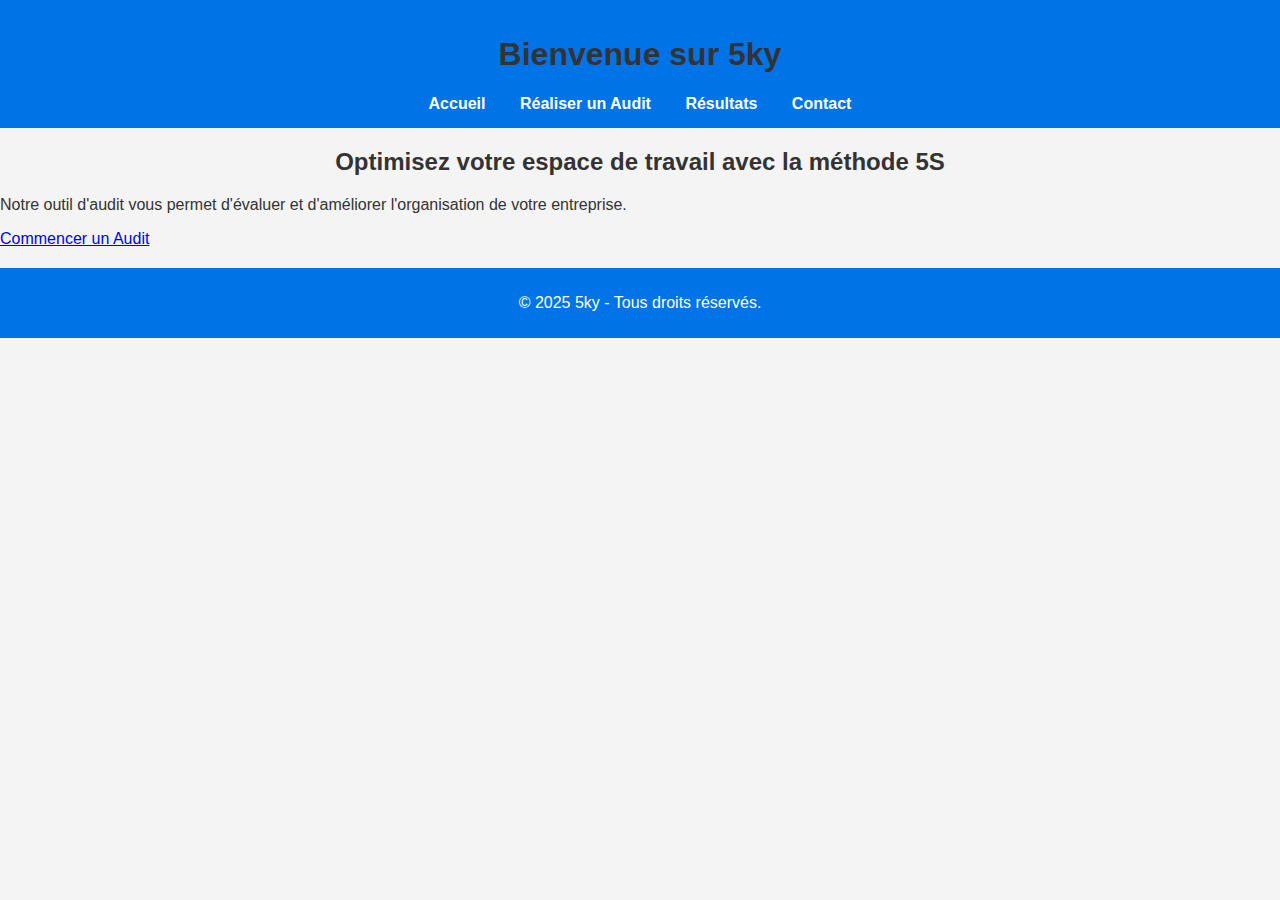
<file: index.html>
<!DOCTYPE html>
<html lang="fr">
<head>
    <meta charset="UTF-8">
    <meta name="viewport" content="width=device-width, initial-scale=1.0">
    <title>Accueil - 5ky</title>
    <link rel="stylesheet" href="style.css">
</head>
<body>

    <header>
        <h1>Bienvenue sur 5ky</h1>
        <nav>
            <a href="index.html">Accueil</a>
            <a href="audit.html">Réaliser un Audit</a>
            <a href="resultats.html">Résultats</a>
            <a href="contact.html">Contact</a>
        </nav>
    </header>

    <section class="intro">
        <h2>Optimisez votre espace de travail avec la méthode 5S</h2>
        <p>Notre outil d'audit vous permet d'évaluer et d'améliorer l'organisation de votre entreprise.</p>
        <a href="audit.html" class="btn">Commencer un Audit</a>
    </section>

    <footer>
        <p>&copy; 2025 5ky - Tous droits réservés.</p>
    </footer>

</body>
</html>
</file>
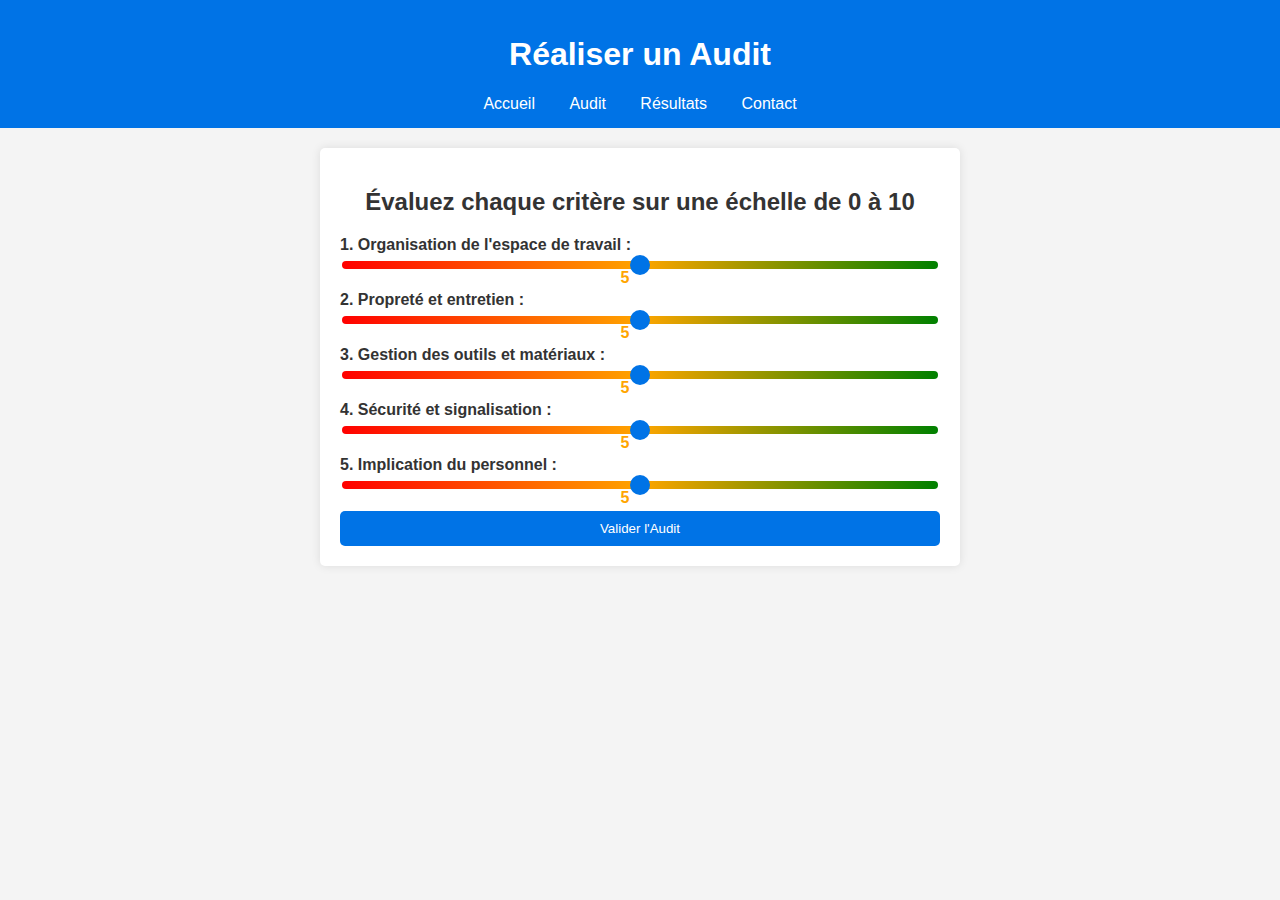
<file: audit.html>
<!DOCTYPE html>
<html lang="fr">
<head>
    <meta charset="UTF-8">
    <meta name="viewport" content="width=device-width, initial-scale=1.0">
    <title>Audit - 5ky</title>
    <link rel="stylesheet" href="audit.css">
</head>
<body>

    <header>
        <h1>Réaliser un Audit</h1>
        <nav>
            <a href="index.html">Accueil</a>
            <a href="audit.html">Audit</a>
            <a href="resultats.html">Résultats</a>
            <a href="contact.html">Contact</a>
        </nav>
    </header>

    <form id="auditForm">
        <h2>Évaluez chaque critère sur une échelle de 0 à 10</h2>

        <!-- Liste des questions avec curseurs -->
        <div class="audit-question">
            <label for="q1">1. Organisation de l'espace de travail :</label>
            <div class="slider-container">
                <input type="range" id="q1" min="0" max="10" value="5" class="slider">
                <span class="value">5</span>
            </div>
        </div>

        <div class="audit-question">
            <label for="q2">2. Propreté et entretien :</label>
            <div class="slider-container">
                <input type="range" id="q2" min="0" max="10" value="5" class="slider">
                <span class="value">5</span>
            </div>
        </div>

        <div class="audit-question">
            <label for="q3">3. Gestion des outils et matériaux :</label>
            <div class="slider-container">
                <input type="range" id="q3" min="0" max="10" value="5" class="slider">
                <span class="value">5</span>
            </div>
        </div>

        <div class="audit-question">
            <label for="q4">4. Sécurité et signalisation :</label>
            <div class="slider-container">
                <input type="range" id="q4" min="0" max="10" value="5" class="slider">
                <span class="value">5</span>
            </div>
        </div>

        <div class="audit-question">
            <label for="q5">5. Implication du personnel :</label>
            <div class="slider-container">
                <input type="range" id="q5" min="0" max="10" value="5" class="slider">
                <span class="value">5</span>
            </div>
        </div>

        <button type="submit">Valider l'Audit</button>
    </form>

    <script src="audit.js"></script>

</body>
</html>
</file>
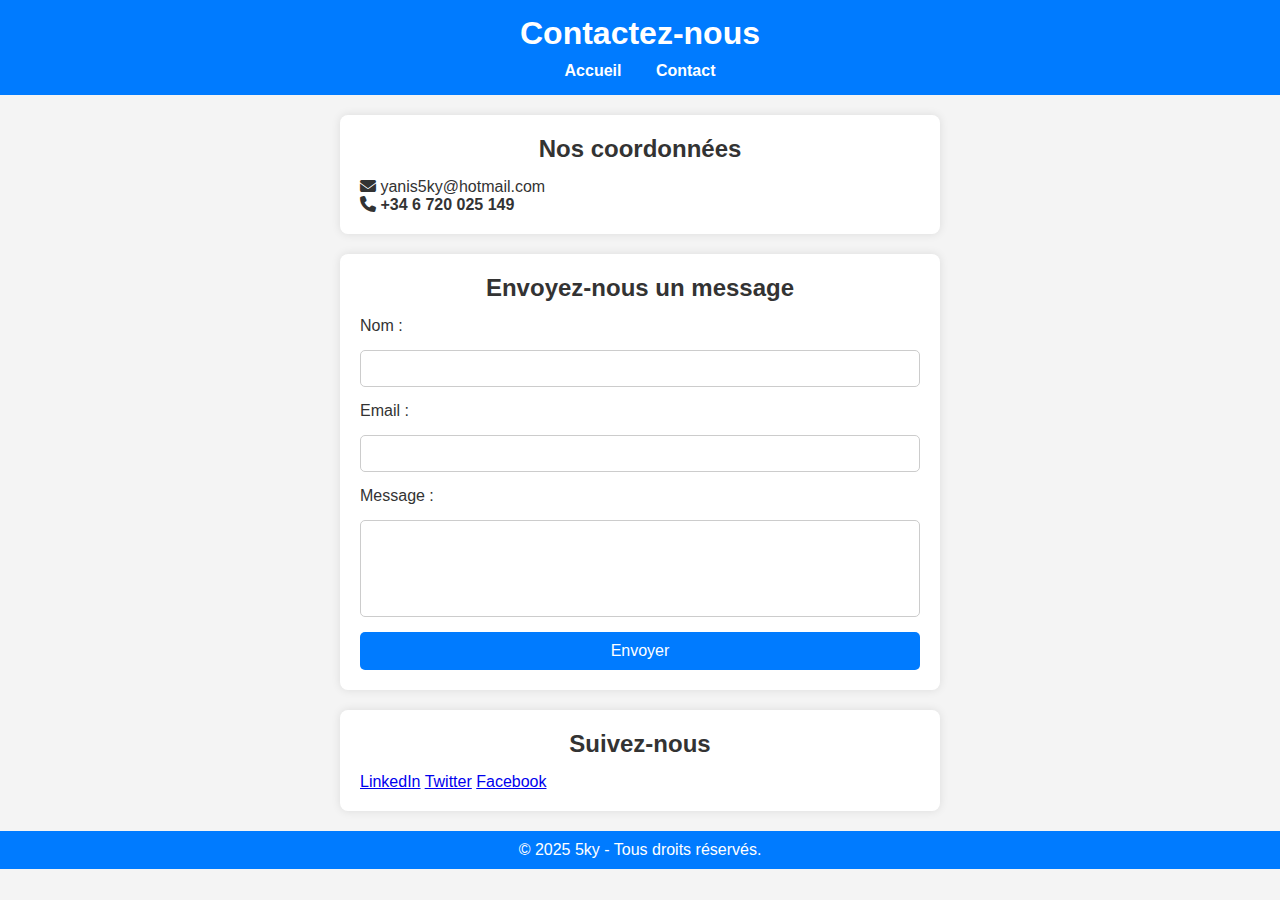
<file: contact.html>
<!DOCTYPE html>
<html lang="fr">
<head>
    <meta charset="UTF-8">
    <meta name="viewport" content="width=device-width, initial-scale=1.0">
    <title>Contact - 5ky</title>
    <link rel="stylesheet" href="style_contact.css">
<link rel="stylesheet" href="https://cdnjs.cloudflare.com/ajax/libs/font-awesome/6.5.1/css/all.min.css">
</head>
<body>

    <header>
        <h1>Contactez-nous</h1>
        <nav>
            <a href="index_fr.html">Accueil</a>
            <a href="contact.html">Contact</a>
        </nav>
    </header>

    <section class="contact-info">
        <h2>Nos coordonnées</h2>
       <p><i class="fa-solid fa-envelope"></i> </strong> yanis5ky@hotmail.com</p>
<p><i class="fa-solid fa-phone"></i> <strong>+34 6 720 025 149</strong></p>
    </section>

    <section class="contact-form">
        <h2>Envoyez-nous un message</h2>
        <form action="#" method="post">
            <label for="name">Nom :</label>
            <input type="text" id="name" name="name" required>

            <label for="email">Email :</label>
            <input type="email" id="email" name="email" required>

            <label for="message">Message :</label>
            <textarea id="message" name="message" rows="5" required></textarea>

            <button type="submit">Envoyer</button>
        </form>
    </section>

    <section class="social-media">
        <h2>Suivez-nous</h2>
        <a href="#" class="social-link">LinkedIn</a>
        <a href="#" class="social-link">Twitter</a>
        <a href="#" class="social-link">Facebook</a>
    </section>

    <footer>
        <p>&copy; 2025 5ky - Tous droits réservés.</p>
    </footer>

</body>
</html>
</file>
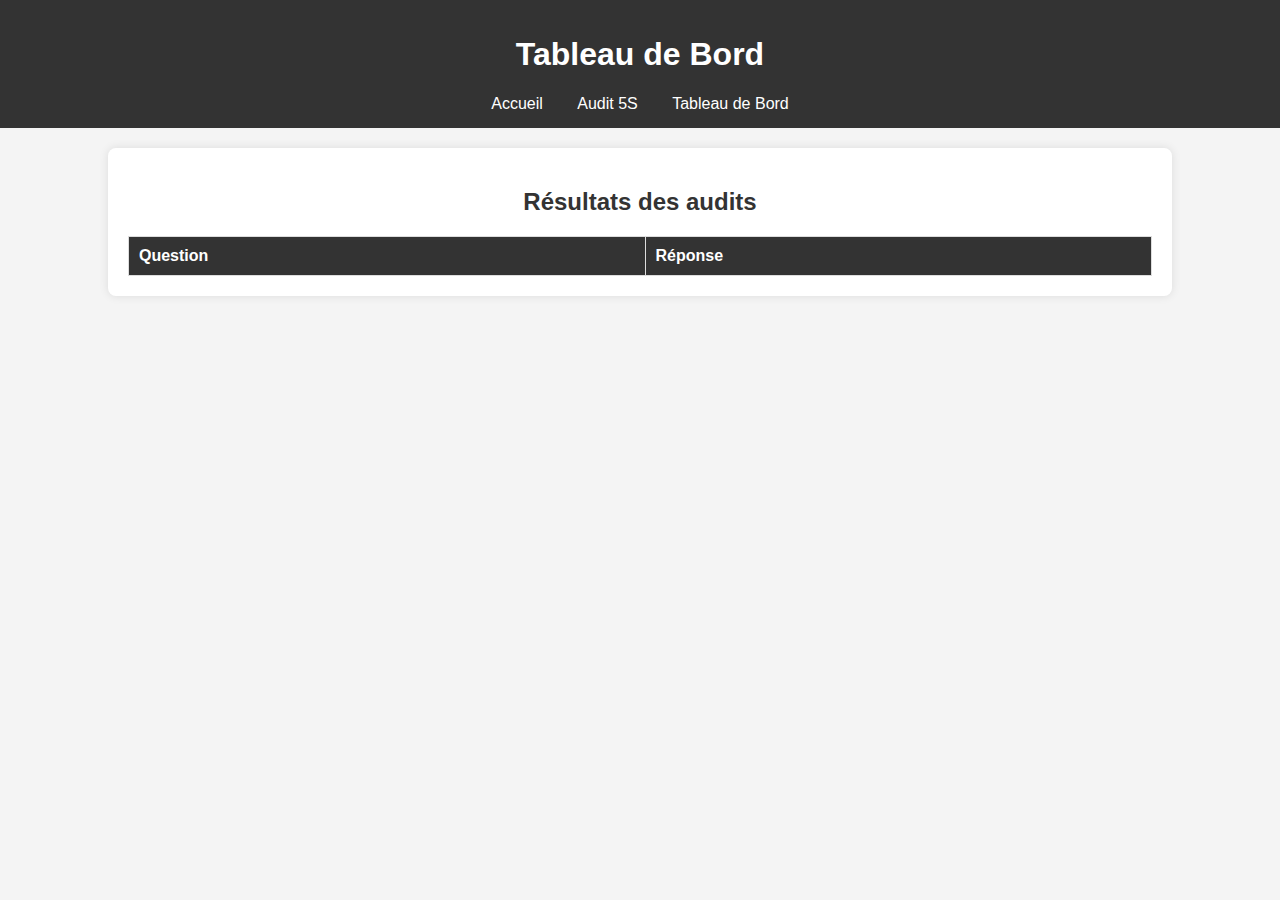
<file: dashboard.html>
<!DOCTYPE html>
<html lang="fr">
<head>
    <meta charset="UTF-8">
    <meta name="viewport" content="width=device-width, initial-scale=1.0">
    <title>Tableau de Bord - 5ky</title>
    <link rel="stylesheet" href="style_dashboard.css">
</head>
<body>

    <header>
        <h1>Tableau de Bord</h1>
        <nav>
            <a href="index.html">Accueil</a>
            <a href="audit.html">Audit 5S</a>
            <a href="dashboard.html">Tableau de Bord</a>
        </nav>
    </header>

    <section class="dashboard">
        <h2>Résultats des audits</h2>
        <table>
            <thead>
                <tr>
                    <th>Question</th>
                    <th>Réponse</th>
                </tr>
            </thead>
            <tbody id="audit-results">
                <!-- Résultats affichés ici -->
            </tbody>
        </table>
    </section>

    <script src="dashboard.js"></script>
</body>
</html>
</file>
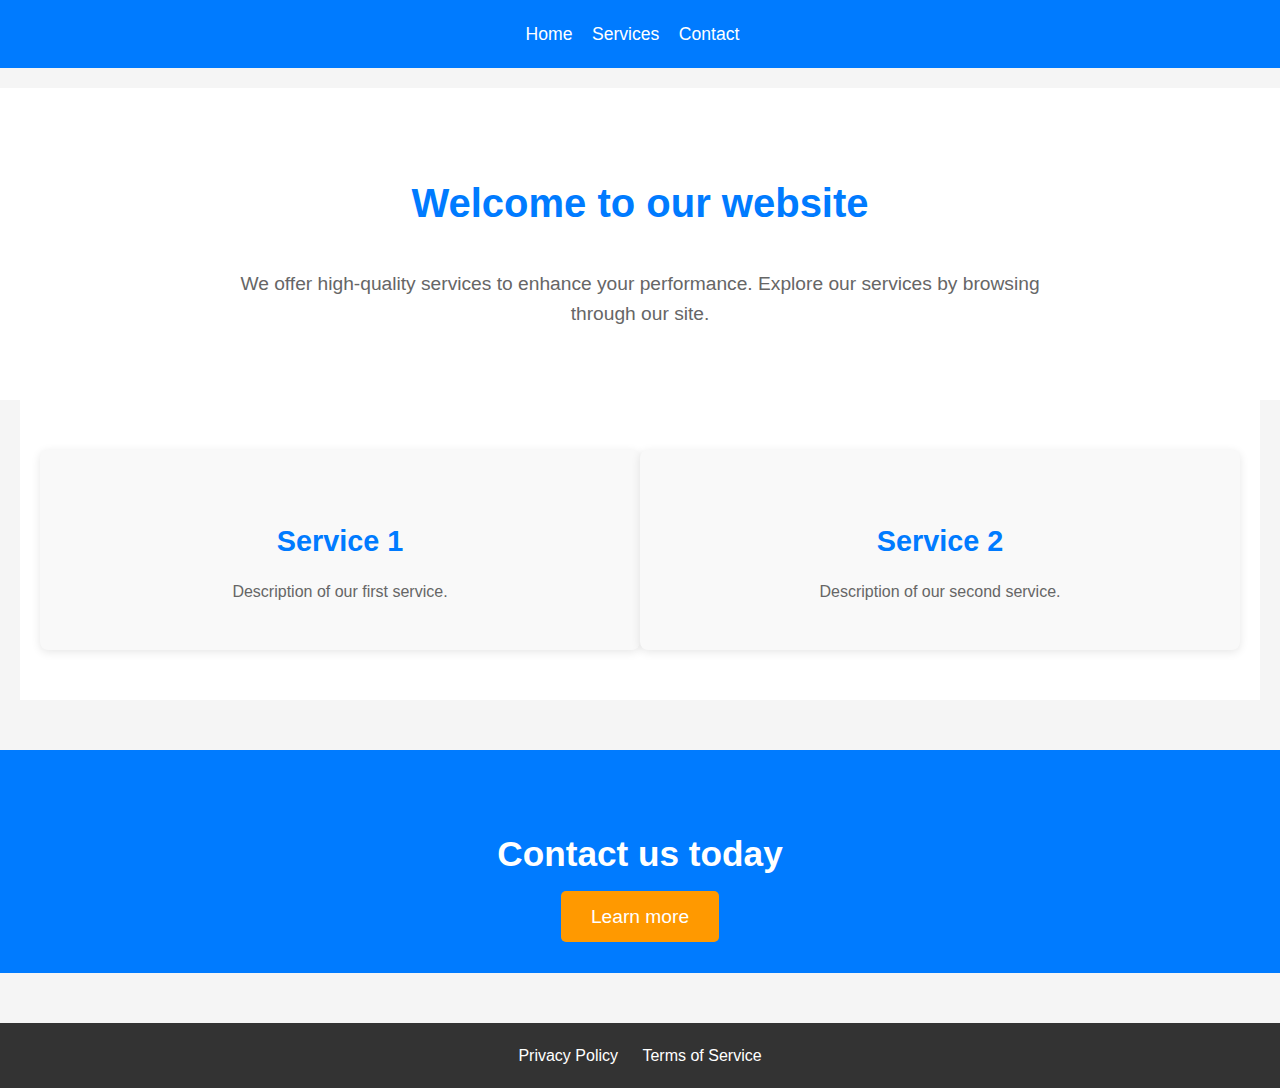
<file: index_en.html>
<!DOCTYPE html>
<html lang="en">
<head>
    <meta charset="UTF-8">
    <meta name="viewport" content="width=device-width, initial-scale=1.0">
    <title>Home Page - English Version</title>
    <link rel="stylesheet" href="style_en.css">
</head>
<body>

<header>
    <nav>
        <a href="index_en.html">Home</a>
        <a href="services_en.html">Services</a>
        <a href="contact.html">Contact</a>
    </nav>
</header>

<div class="intro">
    <h2>Welcome to our website</h2>
    <p>We offer high-quality services to enhance your performance. Explore our services by browsing through our site.</p>
</div>

<div class="services">
    <div class="service-item">
        <h4>Service 1</h4>
        <p>Description of our first service.</p>
    </div>
    <div class="service-item">
        <h4>Service 2</h4>
        <p>Description of our second service.</p>
    </div>
</div>

<div class="cta">
    <h3>Contact us today</h3>
    <a href="contact.html" class="cta-button">Learn more</a>
</div>

<footer>
    <div class="footer-links">
        <a href="privacy_en.html">Privacy Policy</a>
        <a href="terms_en.html">Terms of Service</a>
    </div>
</footer>

</body>
</html>
</file>
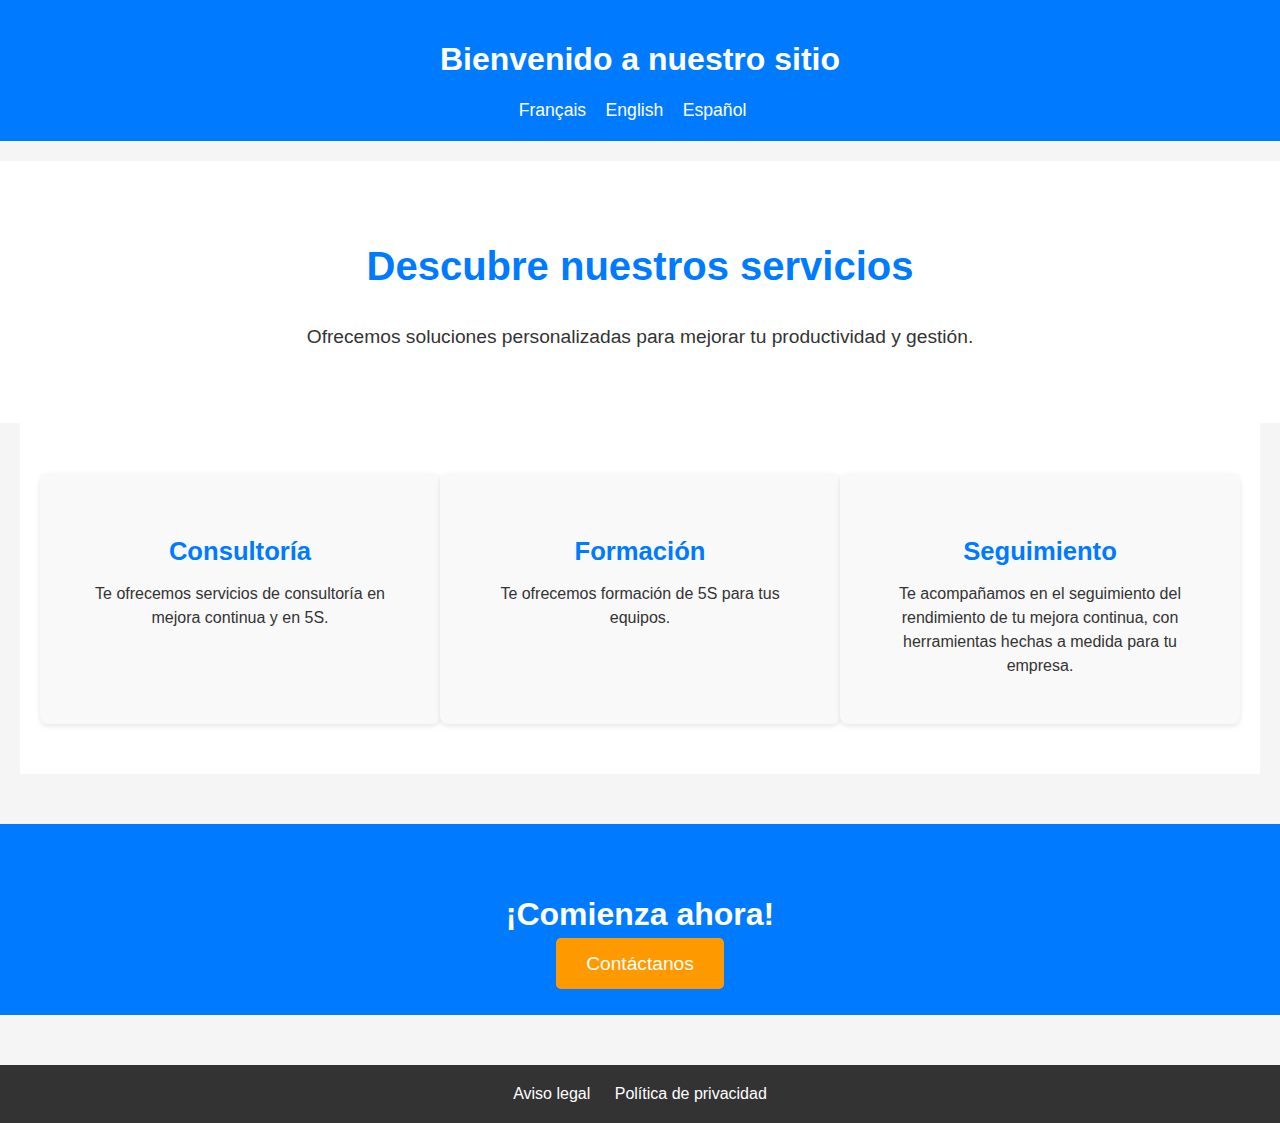
<file: index_es.html>
<!DOCTYPE html>
<html lang="es">
<head>
    <meta charset="UTF-8">
    <meta name="viewport" content="width=device-width, initial-scale=1.0">
    <title>Inicio - Versión en Español</title>
    <link rel="stylesheet" href="style_es.css">
</head>
<body>
    <header>
        <h1>Bienvenido a nuestro sitio</h1>
        <nav>
            <a href="index_fr.html">Français</a>
            <a href="index_en.html">English</a>
            <a href="index_es.html">Español</a>
        </nav>
    </header>
    
    <section class="intro">
        <h2>Descubre nuestros servicios</h2>
        <p>Ofrecemos soluciones personalizadas para mejorar tu productividad y gestión.</p>
    </section>

    <section class="services">
        <div class="service-item">
            <h4>Consultoría</h4>
            <p>Te ofrecemos servicios de consultoría en mejora continua y en 5S.</p>
        </div>
        <div class="service-item">
            <h4>Formación</h4>
            <p>Te ofrecemos formación de 5S para tus equipos.</p>
        </div>
        <div class="service-item">
            <h4>Seguimiento</h4>
            <p>Te acompañamos en el seguimiento del rendimiento de tu mejora continua, con herramientas hechas a medida para tu empresa.</p>
        </div>
    </section>

    <section class="cta">
        <h3>¡Comienza ahora!</h3>
        <a href="contact.html" class="cta-button">Contáctanos</a>
    </section>

    <footer>
        <div class="footer-links">
            <a href="#">Aviso legal</a>
            <a href="#">Política de privacidad</a>
        </div>
    </footer>
</body>
</html>
</file>
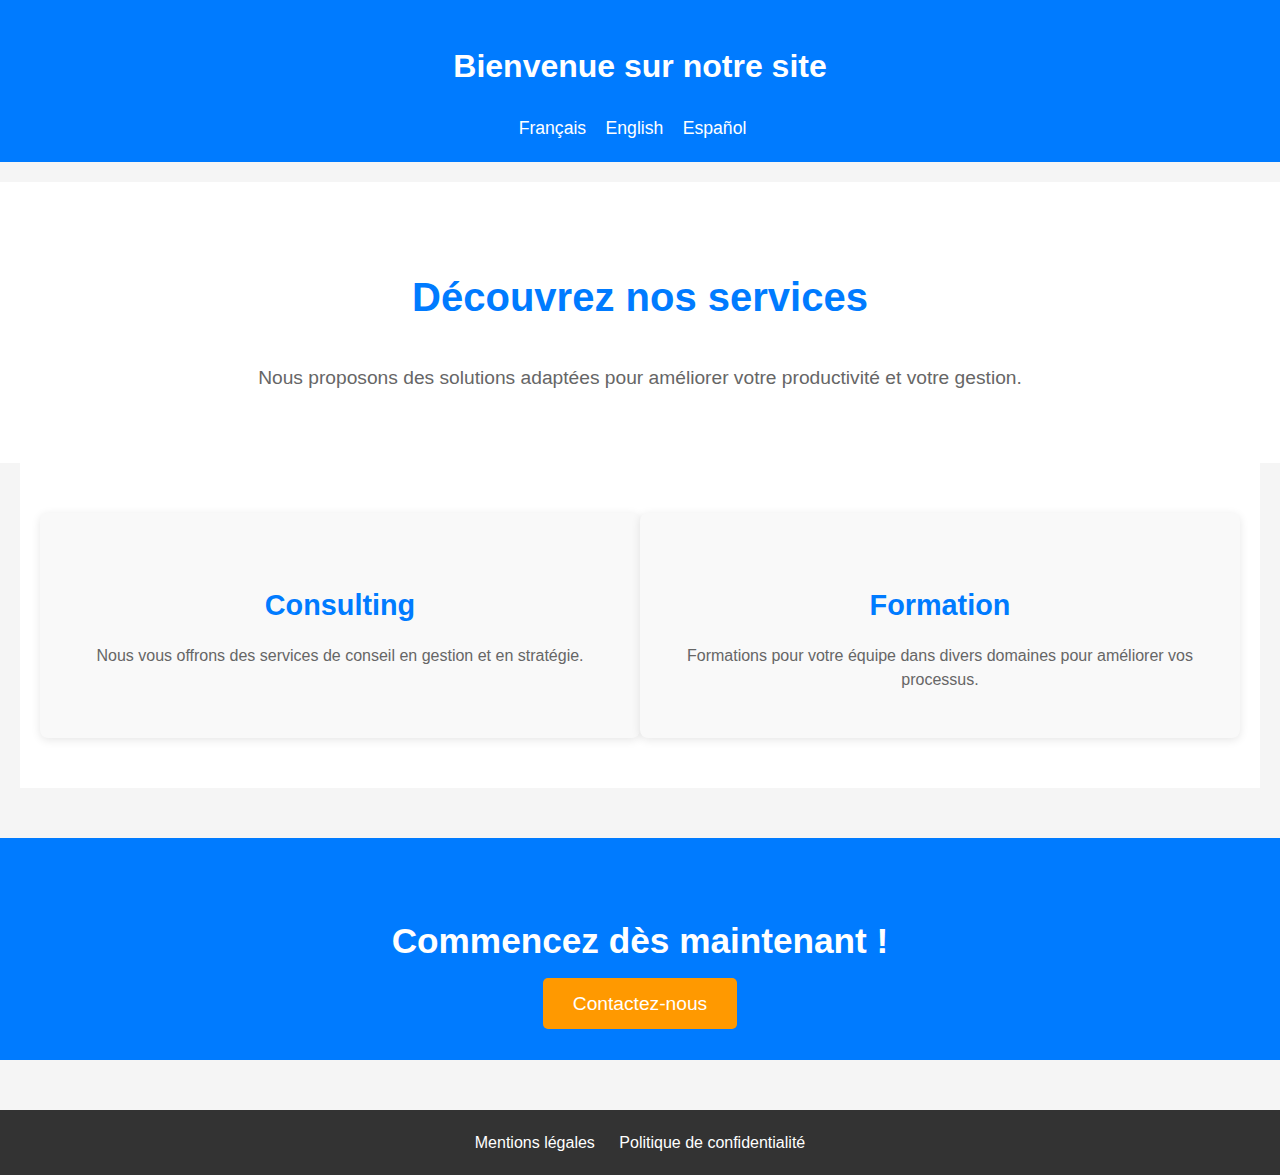
<file: index_fr.html>
<!DOCTYPE html>
<html lang="fr">
<head>
    <meta charset="UTF-8">
    <meta name="viewport" content="width=device-width, initial-scale=1.0">
    <title>Accueil - Version Française</title>
    <link rel="stylesheet" href="style_fr.css">
</head>
<body>
    <header>
        <h1>Bienvenue sur notre site</h1>
        <nav>
            <a href="index_fr.html">Français</a>
            <a href="index_en.html">English</a>
            <a href="index_es.html">Español</a>
        </nav>
    </header>
    
    <section class="intro">
        <h2>Découvrez nos services</h2>
        <p>Nous proposons des solutions adaptées pour améliorer votre productivité et votre gestion.</p>
    </section>

    <section class="services">
        <div class="service-item">
            <h4>Consulting</h4>
            <p>Nous vous offrons des services de conseil en gestion et en stratégie.</p>
        </div>
        <div class="service-item">
            <h4>Formation</h4>
            <p>Formations pour votre équipe dans divers domaines pour améliorer vos processus.</p>
        </div>
    </section>

    <section class="cta">
        <h3>Commencez dès maintenant !</h3>
        <a href="contact.html" class="cta-button">Contactez-nous</a>
    </section>

    <footer>
        <div class="footer-links">
            <a href="#">Mentions légales</a>
            <a href="#">Politique de confidentialité</a>
        </div>
    </footer>
</body>
</html>
</file>
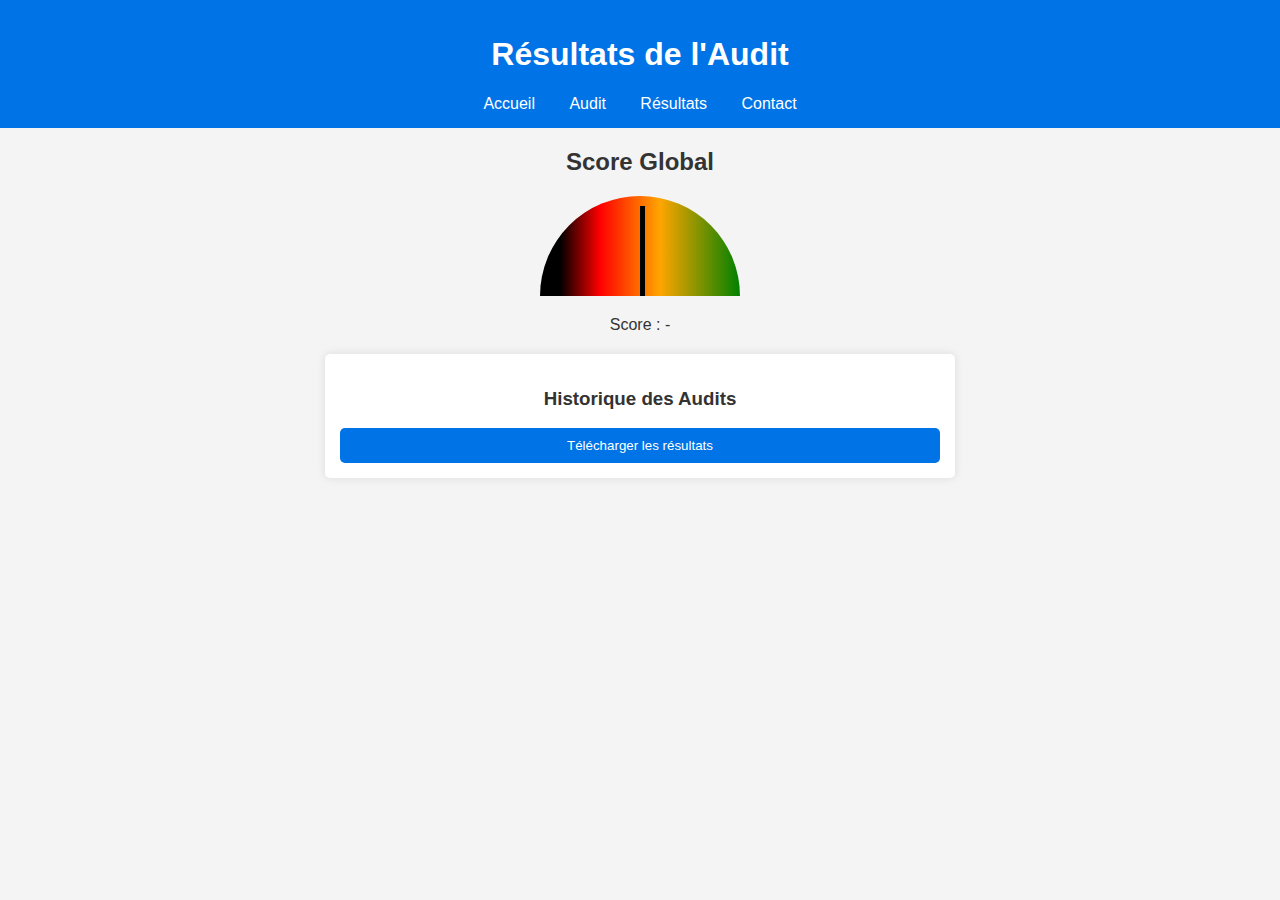
<file: resultats.html>
<!DOCTYPE html>
<html lang="fr">
<head>
    <meta charset="UTF-8">
    <meta name="viewport" content="width=device-width, initial-scale=1.0">
    <title>Résultats - 5ky</title>
    <link rel="stylesheet" href="resultats.css">
</head>
<body>

    <header>
        <h1>Résultats de l'Audit</h1>
        <nav>
            <a href="index.html">Accueil</a>
            <a href="audit.html">Audit</a>
            <a href="resultats.html">Résultats</a>
            <a href="contact.html">Contact</a>
        </nav>
    </header>

    <section class="gauge-container">
        <h2>Score Global</h2>
        <div class="gauge">
            <div class="needle"></div>
        </div>
        <p id="scoreValue">Score : -</p>
    </section>

    <section class="audit-history">
        <h3>Historique des Audits</h3>
        <ul id="auditList"></ul>
        <button id="downloadResults">Télécharger les résultats</button>
    </section>

    <script src="resultats.js"></script>

</body>
</html>
</file>
<file: style.css>
/* Styles généraux pour tout le site */
body {
    font-family: Arial, sans-serif;
    margin: 0;
    padding: 0;
    background-color: #f4f4f4;
    color: #333;
}

/* En-tête */
header {
    background-color: #0073e6;
    color: white;
    padding: 15px;
    text-align: center;
}

nav {
    margin-top: 10px;
    text-align: center;
}

nav a {
    color: white;
    margin: 0 15px;
    text-decoration: none;
    font-weight: bold;
}

nav a:hover {
    text-decoration: underline;
}

/* Conteneur principal */
.container {
    max-width: 900px;
    margin: 20px auto;
    padding: 20px;
    background-color: white;
    border-radius: 10px;
    box-shadow: 0px 0px 10px rgba(0, 0, 0, 0.1);
}

/* Titres */
h1, h2 {
    text-align: center;
    color: #333;
}

/* Boutons */
button {
    display: block;
    width: 100%;
    padding: 12px;
    background-color: #0073e6;
    color: white;
    font-size: 16px;
    border: none;
    border-radius: 5px;
    cursor: pointer;
    transition: background 0.3s;
    text-align: center;
}

button:hover {
    background-color: #005bb5;
}

/* Style des curseurs dynamiques */
.slider-container {
    display: flex;
    align-items: center;
}

.slider {
    flex: 1;
    -webkit-appearance: none;
    width: 100%;
    height: 8px;
    border-radius: 5px;
    background: linear-gradient(to right, black 30%, red 50%, orange 80%, green 100%);
    outline: none;
    opacity: 0.9;
    transition: opacity 0.2s;
    cursor: pointer;
}

.slider:hover {
    opacity: 1;
}

.slider::-webkit-slider-thumb {
    -webkit-appearance: none;
    appearance: none;
    width: 20px;
    height: 20px;
    background: #0073e6;
    border-radius: 50%;
    cursor: pointer;
}

.slider::-moz-range-thumb {
    width: 20px;
    height: 20px;
    background: #0073e6;
    border-radius: 50%;
    cursor: pointer;
}

/* Valeur dynamique du curseur */
.value {
    width: 40px;
    text-align: center;
    font-weight: bold;
    color: #0073e6;
    margin-left: 10px;
}

/* Jauge des résultats */
.jauge-container {
    position: relative;
    width: 300px;
    height: 150px;
    margin: 30px auto;
    background: conic-gradient(
        black 0% 30%,
        red 30% 50%,
        orange 50% 80%,
        green 80% 100%
    );
    border-radius: 150px 150px 0 0;
}

.jauge-aiguille {
    position: absolute;
    width: 6px;
    height: 70px;
    background: black;
    left: 50%;
    bottom: 0;
    transform-origin: bottom;
    transition: transform 0.5s ease-in-out;
}

/* Liste des audits enregistrés */
.audit-list {
    list-style: none;
    padding: 0;
}

.audit-list li {
    background: #e6f2ff;
    padding: 10px;
    margin: 10px 0;
    border-left: 5px solid #0073e6;
    border-radius: 5px;
}

/* Pied de page */
footer {
    text-align: center;
    padding: 10px;
    background-color: #0073e6;
    color: white;
    margin-top: 20px;
}
</file>
<file: audit.css>
/* Styles généraux */
body {
    font-family: Arial, sans-serif;
    margin: 0;
    padding: 0;
    background: #f4f4f4;
    color: #333;
}

/* Header et navigation */
header {
    background: #0073e6;
    color: white;
    padding: 15px;
    text-align: center;
}

nav a {
    color: white;
    margin: 0 15px;
    text-decoration: none;
}

h2 {
    text-align: center;
    color: #333;
}

form {
    max-width: 600px;
    margin: 20px auto;
    padding: 20px;
    background: white;
    border-radius: 5px;
    box-shadow: 0px 0px 10px rgba(0, 0, 0, 0.1);
}

/* Style des questions */
.audit-question {
    margin-bottom: 20px;
}

.audit-question label {
    display: block;
    font-weight: bold;
    margin-bottom: 5px;
}

/* Curseurs */
.slider-container {
    display: flex;
    align-items: center;
    position: relative;
}

.slider {
    width: 100%;
    -webkit-appearance: none;
    height: 8px;
    border-radius: 5px;
    background: linear-gradient(to right, red 0%, orange 50%, green 100%);
    outline: none;
    transition: opacity 0.2s;
    cursor: pointer;
}

.slider:hover {
    opacity: 1;
}

/* Style du curseur (pouce) */
.slider::-webkit-slider-thumb {
    -webkit-appearance: none;
    width: 20px;
    height: 20px;
    background: #0073e6;
    border-radius: 50%;
    cursor: pointer;
}

/* Valeur dynamique */
.value {
    position: absolute;
    top: 10px;
    left: 55%;
    transform: translateX(-50%);
    font-weight: bold;
    color: #0073e6;
    transition: color 0.2s;
}

/* Bouton */
button {
    display: block;
    width: 100%;
    padding: 10px;
    background: #0073e6;
    color: white;
    border: none;
    border-radius: 5px;
    cursor: pointer;
}

button:hover {
    background: #005bb5;
}
</file>
<file: style_contact.css>
/* Réinitialisation globale */
* {
    margin: 0;
    padding: 0;
    box-sizing: border-box;
    font-family: Arial, sans-serif;
}

/* ---- BODY ---- */
body {
    background-color: #f4f4f4;
    color: #333;
    text-align: center;
}

/* ---- HEADER ---- */
header {
    background-color: #007BFF;
    color: white;
    padding: 15px;
    text-align: center;
}

nav {
    margin-top: 10px;
}

nav a {
    margin: 0 15px;
    color: white;
    text-decoration: none;
    font-weight: bold;
}

nav a:hover {
    text-decoration: underline;
}

/* ---- SECTION CONTACT ---- */
.contact-info, .contact-form, .social-media {
    background: white;
    max-width: 600px;
    margin: 20px auto;
    padding: 20px;
    border-radius: 8px;
    box-shadow: 0 0 10px rgba(0, 0, 0, 0.1);
    text-align: left;
}

h2 {
    text-align: center;
    margin-bottom: 15px;
}

/* ---- FORMULAIRE ---- */
form {
    display: flex;
    flex-direction: column;
    gap: 15px;
}

input, textarea {
    width: 100%;
    padding: 10px;
    border: 1px solid #ccc;
    border-radius: 5px;
}

textarea {
    resize: none;
}

/* ---- BOUTONS ---- */
button {
    background-color: #007BFF;
    color: white;
    border: none;
    padding: 10px 15px;
    font-size: 16px;
    cursor: pointer;
    border-radius: 5px;
    transition: background 0.3s;
}

button:hover {
    background-color: #0056b3;
}

/* ---- FOOTER ---- */
footer {
    margin-top: 20px;
    background-color: #007BFF;
    color: white;
    padding: 10px;
    text-align: center;
}
</file>
<file: style_dashboard.css>
body {
    font-family: Arial, sans-serif;
    margin: 0;
    padding: 0;
    background-color: #f4f4f4;
    text-align: center;
}

header {
    background-color: #333;
    color: white;
    padding: 15px;
}

nav a {
    color: white;
    margin: 0 15px;
    text-decoration: none;
}

.dashboard {
    width: 80%;
    margin: 20px auto;
    background: white;
    padding: 20px;
    border-radius: 8px;
    box-shadow: 0px 0px 10px rgba(0, 0, 0, 0.1);
}

h2 {
    color: #333;
}

table {
    width: 100%;
    border-collapse: collapse;
    margin-top: 20px;
}

th, td {
    padding: 10px;
    border: 1px solid #ddd;
    text-align: left;
}

th {
    background-color: #333;
    color: white;
}

tr:nth-child(even) {
    background-color: #f9f9f9;
}
</file>
<file: style_en.css>
/* style_en.css - English version */
body {
  font-family: 'Arial', sans-serif;
  margin: 0;
  padding: 0;
  background-color: #f5f5f5;
  color: #333;
  line-height: 1.6;
}

header {
  background-color: #007bff;
  padding: 20px 0;
  color: white;
  text-align: center;
}

header nav a {
  color: white;
  text-decoration: none;
  margin-right: 15px;
  font-size: 1.1rem;
  font-weight: 500;
}

header nav a:hover {
  text-decoration: underline;
}

.intro {
  text-align: center;
  padding: 50px 20px;
  background-color: #fff;
  margin-top: 20px;
}

.intro h2 {
  font-size: 2.5rem;
  color: #007bff;
  font-weight: 700;
}

.intro p {
  font-size: 1.2rem;
  max-width: 800px;
  margin: 20px auto;
  line-height: 1.6;
  color: #666;
}

.services {
  display: flex;
  justify-content: space-around;
  padding: 50px 20px;
  background-color: #fff;
  max-width: 1200px;
  margin: 0 auto;
}

.services .service-item {
  background-color: #f9f9f9;
  padding: 30px;
  border-radius: 8px;
  width: 45%;
  box-shadow: 0 2px 10px rgba(0,0,0,0.1);
  text-align: center;
  transition: all 0.3s ease;
}

.services .service-item:hover {
  transform: translateY(-10px);
  box-shadow: 0 5px 20px rgba(0,0,0,0.15);
}

.services .service-item h4 {
  font-size: 1.8rem;
  color: #007bff;
  margin-bottom: 15px;
}

.services .service-item p {
  font-size: 1rem;
  line-height: 1.5;
  color: #666;
}

.cta {
  background-color: #007bff;
  color: white;
  text-align: center;
  padding: 40px 20px;
  margin-top: 50px;
}

.cta h3 {
  font-size: 2.2rem;
  margin-bottom: 20px;
}

.cta .cta-button {
  padding: 15px 30px;
  background-color: #ff9900;
  color: white;
  text-decoration: none;
  font-size: 1.2rem;
  border-radius: 5px;
  transition: background-color 0.3s;
}

.cta .cta-button:hover {
  background-color: #e68a00;
}

footer {
  background-color: #333;
  color: white;
  padding: 20px 0;
  text-align: center;
  margin-top: 50px;
}

footer .footer-links {
  font-size: 1rem;
}

footer .footer-links a {
  color: #fff;
  text-decoration: none;
  margin: 0 10px;
  font-weight: 500;
}

footer .footer-links a:hover {
  text-decoration: underline;
}
</file>
<file: style_es.css>
/* style_es.css */
body {
  font-family: Arial, sans-serif;
  margin: 0;
  padding: 0;
  background-color: #f5f5f5;
  color: #333;
}

header {
  background-color: #007bff;
  padding: 20px 0;
  color: white;
  text-align: center;
}

header nav a {
  color: white;
  text-decoration: none;
  margin-right: 15px;
  font-size: 1.1rem;
}

header nav a:hover {
  text-decoration: underline;
}

.intro {
  text-align: center;
  padding: 50px 20px;
  background-color: #fff;
  margin-top: 20px;
}

.intro h2 {
  font-size: 2.5rem;
  color: #007bff;
}

.intro p {
  font-size: 1.2rem;
  max-width: 800px;
  margin: 20px auto;
  line-height: 1.6;
}

.services {
  display: flex;
  justify-content: space-around;
  padding: 50px 20px;
  background-color: #fff;
  max-width: 1200px;
  margin: 0 auto;
}

.services .service-item {
  background-color: #f9f9f9;
  padding: 30px;
  border-radius: 8px;
  width: 45%;
  box-shadow: 0 2px 5px rgba(0,0,0,0.1);
  text-align: center;
}

.services .service-item h4 {
  font-size: 1.6rem;
  color: #007bff;
  margin-bottom: 15px;
}

.services .service-item p {
  font-size: 1rem;
  line-height: 1.5;
}

.cta {
  background-color: #007bff;
  color: white;
  text-align: center;
  padding: 40px 20px;
  margin-top: 50px;
}

.cta h3 {
  font-size: 2rem;
  margin-bottom: 20px;
}

.cta .cta-button {
  padding: 15px 30px;
  background-color: #ff9900;
  color: white;
  text-decoration: none;
  font-size: 1.2rem;
  border-radius: 5px;
}

.cta .cta-button:hover {
  background-color: #e68a00;
}

footer {
  background-color: #333;
  color: white;
  padding: 20px 0;
  text-align: center;
  margin-top: 50px;
}

footer .footer-links {
  font-size: 1rem;
}

footer .footer-links a {
  color: #fff;
  text-decoration: none;
  margin: 0 10px;
}

footer .footer-links a:hover {
  text-decoration: underline;
}
</file>
<file: style_fr.css>
/* style_fr.css - Version française */
body {
  font-family: 'Arial', sans-serif;
  margin: 0;
  padding: 0;
  background-color: #f5f5f5;
  color: #333;
  line-height: 1.6;
}

header {
  background-color: #007bff;
  padding: 20px 0;
  color: white;
  text-align: center;
}

header nav a {
  color: white;
  text-decoration: none;
  margin-right: 15px;
  font-size: 1.1rem;
  font-weight: 500;
}

header nav a:hover {
  text-decoration: underline;
}

.intro {
  text-align: center;
  padding: 50px 20px;
  background-color: #fff;
  margin-top: 20px;
}

.intro h2 {
  font-size: 2.5rem;
  color: #007bff;
  font-weight: 700;
}

.intro p {
  font-size: 1.2rem;
  max-width: 800px;
  margin: 20px auto;
  line-height: 1.6;
  color: #666;
}

.services {
  display: flex;
  justify-content: space-around;
  padding: 50px 20px;
  background-color: #fff;
  max-width: 1200px;
  margin: 0 auto;
}

.services .service-item {
  background-color: #f9f9f9;
  padding: 30px;
  border-radius: 8px;
  width: 45%;
  box-shadow: 0 2px 10px rgba(0,0,0,0.1);
  text-align: center;
  transition: all 0.3s ease;
}

.services .service-item:hover {
  transform: translateY(-10px);
  box-shadow: 0 5px 20px rgba(0,0,0,0.15);
}

.services .service-item h4 {
  font-size: 1.8rem;
  color: #007bff;
  margin-bottom: 15px;
}

.services .service-item p {
  font-size: 1rem;
  line-height: 1.5;
  color: #666;
}

.cta {
  background-color: #007bff;
  color: white;
  text-align: center;
  padding: 40px 20px;
  margin-top: 50px;
}

.cta h3 {
  font-size: 2.2rem;
  margin-bottom: 20px;
}

.cta .cta-button {
  padding: 15px 30px;
  background-color: #ff9900;
  color: white;
  text-decoration: none;
  font-size: 1.2rem;
  border-radius: 5px;
  transition: background-color 0.3s;
}

.cta .cta-button:hover {
  background-color: #e68a00;
}

footer {
  background-color: #333;
  color: white;
  padding: 20px 0;
  text-align: center;
  margin-top: 50px;
}

footer .footer-links {
  font-size: 1rem;
}

footer .footer-links a {
  color: #fff;
  text-decoration: none;
  margin: 0 10px;
  font-weight: 500;
}

footer .footer-links a:hover {
  text-decoration: underline;
}
</file>
<file: resultats.css>
/* Styles généraux */
body {
    font-family: Arial, sans-serif;
    margin: 0;
    padding: 0;
    background: #f4f4f4;
    color: #333;
}

/* Header */
header {
    background: #0073e6;
    color: white;
    padding: 15px;
    text-align: center;
}

nav a {
    color: white;
    margin: 0 15px;
    text-decoration: none;
}

/* Conteneur de la jauge */
.gauge-container {
    text-align: center;
    margin-top: 20px;
}

/* Jauge semi-circulaire */
.gauge {
    width: 200px;
    height: 100px;
    background: linear-gradient(to right, black 10%, red 30%, orange 60%, green 100%);
    border-radius: 100px 100px 0 0;
    position: relative;
    margin: 20px auto;
}

/* Aiguille */
.needle {
    width: 5px;
    height: 90px;
    background: black;
    position: absolute;
    bottom: 0;
    left: 50%;
    transform-origin: bottom center;
    transition: transform 1s ease-out;
}

/* Liste des audits */
.audit-history {
    max-width: 600px;
    margin: 20px auto;
    background: white;
    padding: 15px;
    border-radius: 5px;
    box-shadow: 0px 0px 10px rgba(0, 0, 0, 0.1);
}

.audit-history h3 {
    text-align: center;
}

.audit-history ul {
    list-style: none;
    padding: 0;
}

.audit-history li {
    background: #e6f2ff;
    margin: 5px 0;
    padding: 10px;
    border-radius: 5px;
}

/* Style de la pastille (petit cercle coloré) */
.score-circle {
    width: 12px;
    height: 12px;
    border-radius: 50%;
    margin-right: 10px;
    display: inline-block;
}

/* Bouton de téléchargement */
#downloadResults {
    display: block;
    width: 100%;
    padding: 10px;
    margin-top: 15px;
    background: #0073e6;
    color: white;
    border: none;
    border-radius: 5px;
    cursor: pointer;
}

#downloadResults:hover {
    background: #005bb5;
}
</file>
